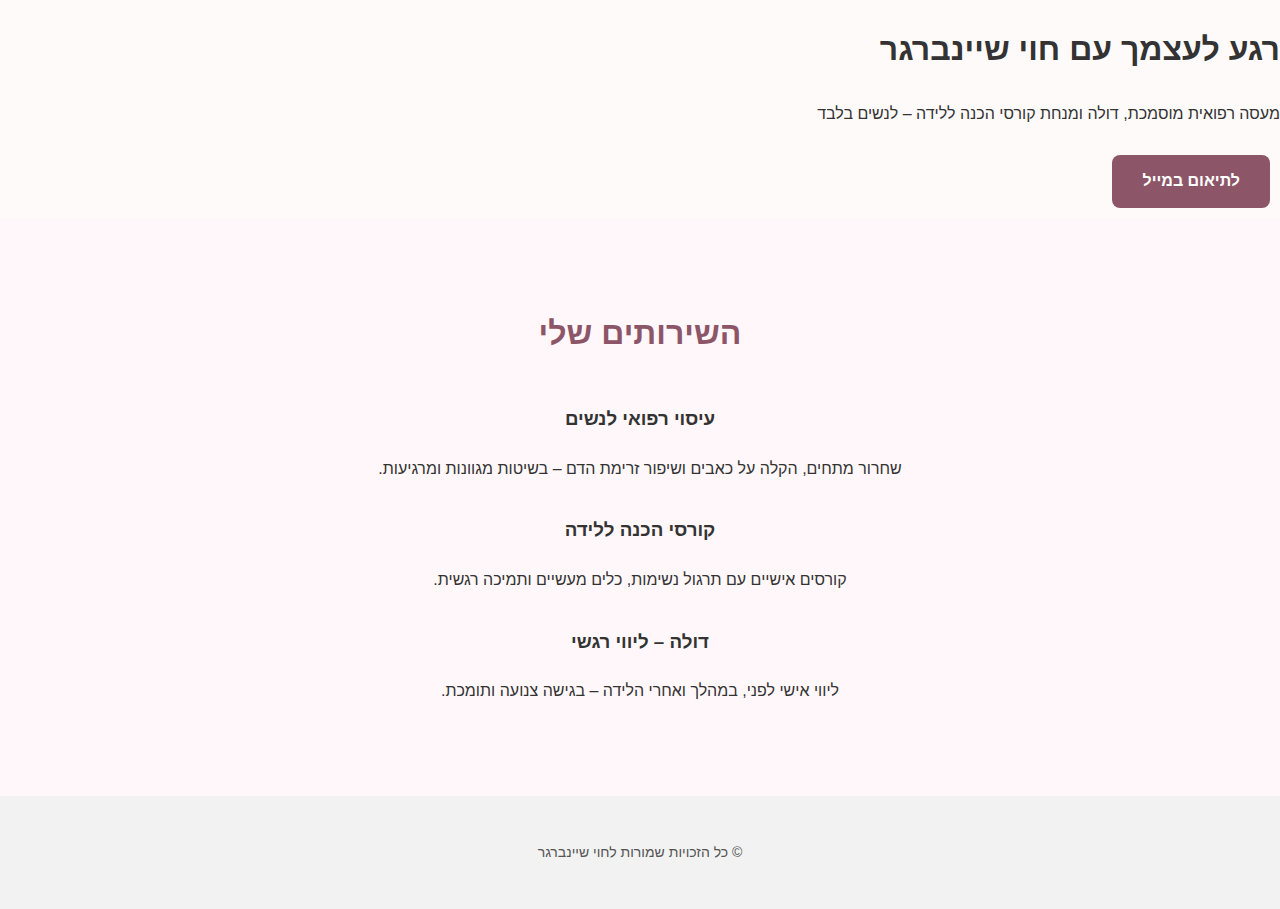
<file: index.HTML>
<!DOCTYPE html>
<html lang="he" dir="rtl">
<head>
  <meta charset="UTF-8">
  <title>חוי שיינברגר – עיסוי רפואי ודולה</title>
  <link rel="stylesheet" href="style.css">
</head>
<body>
  <header>
    <h1>רגע לעצמך עם חוי שיינברגר</h1>
    <p>מעסה רפואית מוסמכת, דולה ומנחת קורסי הכנה ללידה – לנשים בלבד</p>
    <a href="mailto:hoyish-massage@gmail.com" class="cta">לתיאום במייל</a>
  </header>

  <section class="services">
    <h2>השירותים שלי</h2>
    <div class="service">
      <h3>עיסוי רפואי לנשים</h3>
      <p>שחרור מתחים, הקלה על כאבים ושיפור זרימת הדם – בשיטות מגוונות ומרגיעות.</p>
    </div>
    <div class="service">
      <h3>קורסי הכנה ללידה</h3>
      <p>קורסים אישיים עם תרגול נשימות, כלים מעשיים ותמיכה רגשית.</p>
    </div>
    <div class="service">
      <h3>דולה – ליווי רגשי</h3>
      <p>ליווי אישי לפני, במהלך ואחרי הלידה – בגישה צנועה ותומכת.</p>
    </div>
  </section>

  <footer>
    <p>© כל הזכויות שמורות לחוי שיינברגר</p>
  </footer>
</body>
</html>
</file>
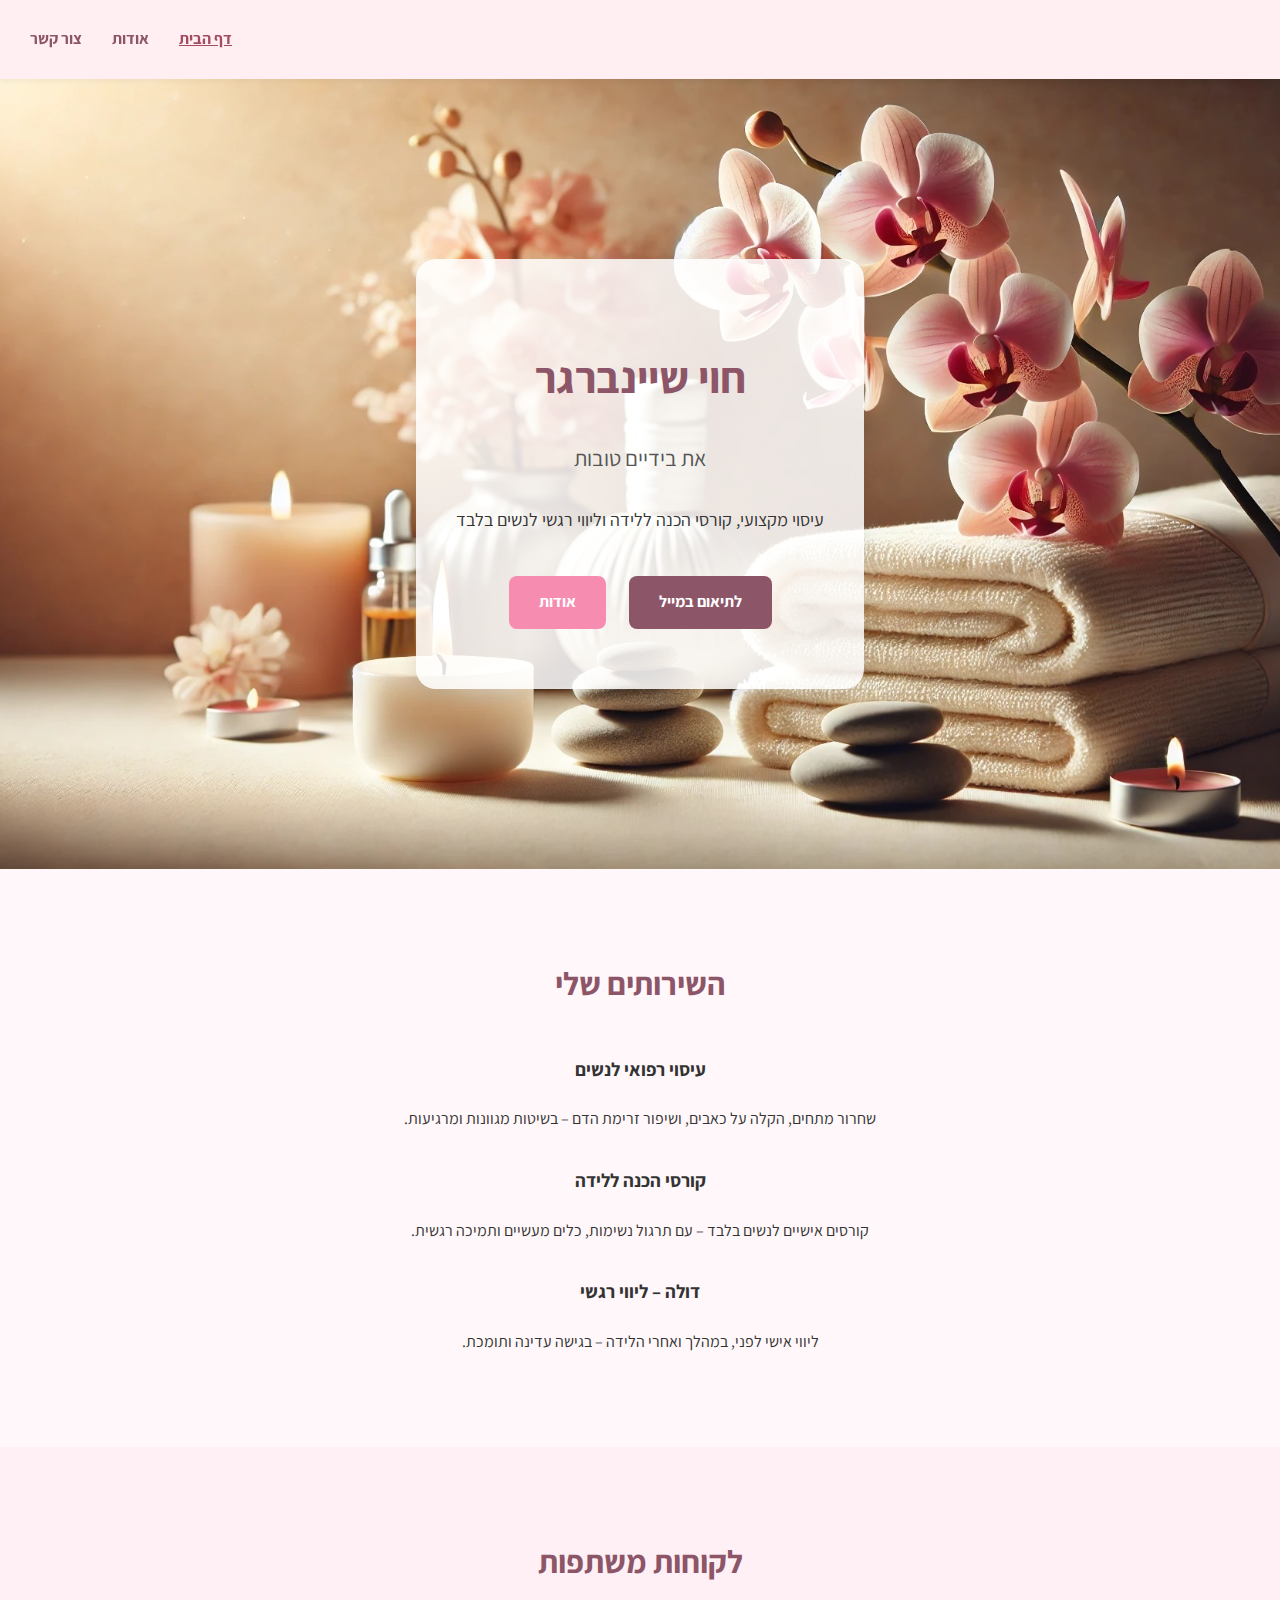
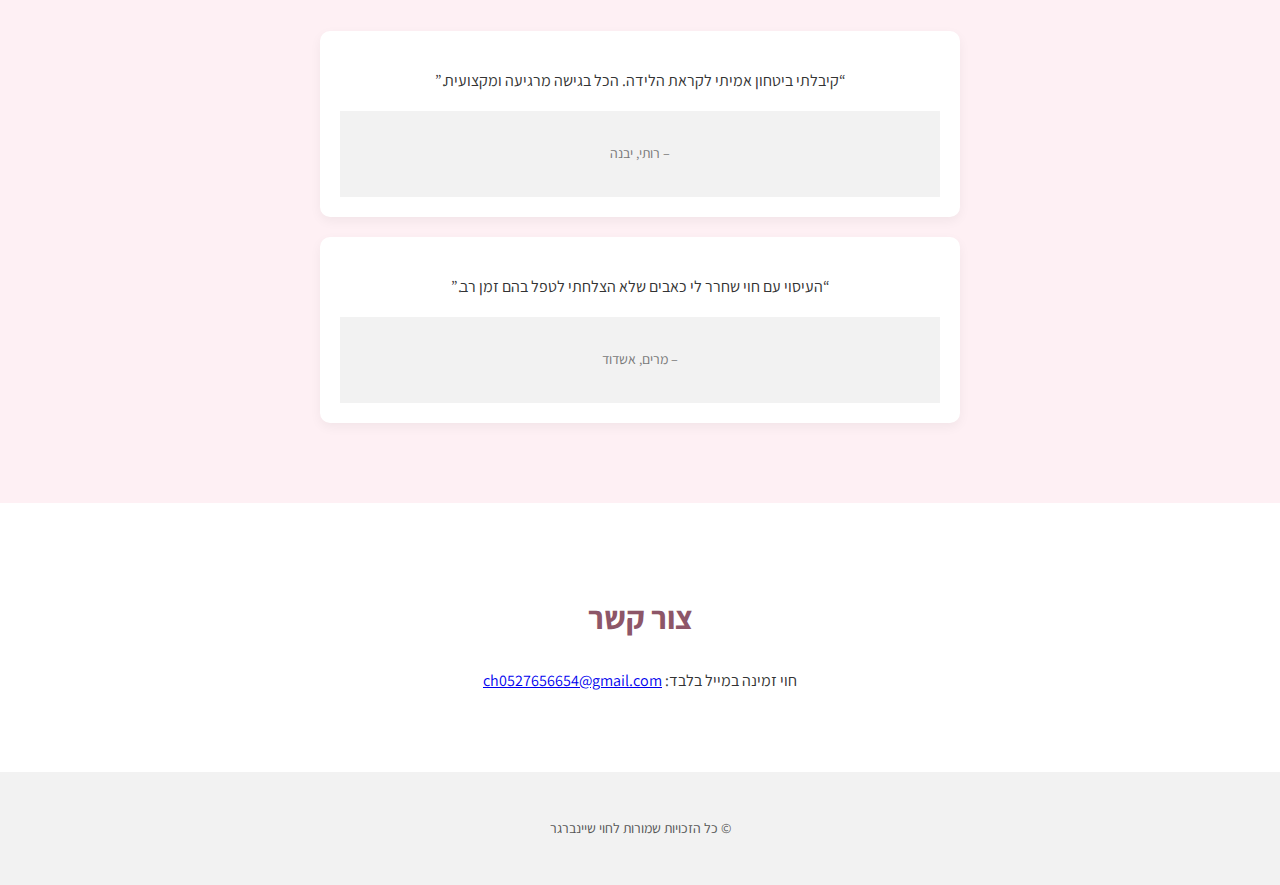
<file: index.html>
<!DOCTYPE html>
<html lang="he" dir="rtl">
<head>
  <meta charset="UTF-8">
  <title>חוי שיינברגר – עיסוי ודולה</title>
  <link rel="stylesheet" href="style.css">
  <link href="https://fonts.googleapis.com/css2?family=Assistant:wght@300;400;600;700&display=swap" rel="stylesheet">
</head>
<body>

<!-- ניווט עליון -->
<header class="main-header">
  <nav>
    <ul>
      <li><a href="index.html" class="active">דף הבית</a></li>
      <li><a href="about.html">אודות</a></li>
      <li><a href="#contact">צור קשר</a></li>
    </ul>
  </nav>
</header>

<!-- אזור hero -->
<section class="hero" style="background-image: url('images/hero.jpg');">
  <div class="overlay">
    <h1 class="hero-title">חוי שיינברגר</h1>
    <p class="hero-subtitle">את בידיים טובות</p>
    <p class="hero-text">עיסוי מקצועי, קורסי הכנה ללידה וליווי רגשי לנשים בלבד</p>
    <a href="mailto:ch0527656654@gmail.com" class="cta">לתיאום במייל</a>
    <a href="about.html" class="cta secondary">אודות</a>
  </div>
</section>

<!-- שירותים -->
<section class="services">
  <h2>השירותים שלי</h2>
  <div class="service">
    <h3>עיסוי רפואי לנשים</h3>
    <p>שחרור מתחים, הקלה על כאבים, ושיפור זרימת הדם – בשיטות מגוונות ומרגיעות.</p>
  </div>
  <div class="service">
    <h3>קורסי הכנה ללידה</h3>
    <p>קורסים אישיים לנשים בלבד – עם תרגול נשימות, כלים מעשיים ותמיכה רגשית.</p>
  </div>
  <div class="service">
    <h3>דולה – ליווי רגשי</h3>
    <p>ליווי אישי לפני, במהלך ואחרי הלידה – בגישה עדינה ותומכת.</p>
  </div>
</section>

<!-- המלצות -->
<section class="testimonials">
  <h2>לקוחות משתפות</h2>
  <blockquote>
    <p>“קיבלתי ביטחון אמיתי לקראת הלידה. הכל בגישה מרגיעה ומקצועית.”</p>
    <footer>– רותי, יבנה</footer>
  </blockquote>
  <blockquote>
    <p>“העיסוי עם חוי שחרר לי כאבים שלא הצלחתי לטפל בהם זמן רב.”</p>
    <footer>– מרים, אשדוד</footer>
  </blockquote>
</section>

<!-- צור קשר -->
<section class="contact" id="contact">
  <h2>צור קשר</h2>
  <p>חוי זמינה במייל בלבד: <a href="mailto:ch0527656654@gmail.com">ch0527656654@gmail.com</a></p>
</section>

<footer>
  <p>© כל הזכויות שמורות לחוי שיינברגר</p>
</footer>

</body>
</html>
</file>
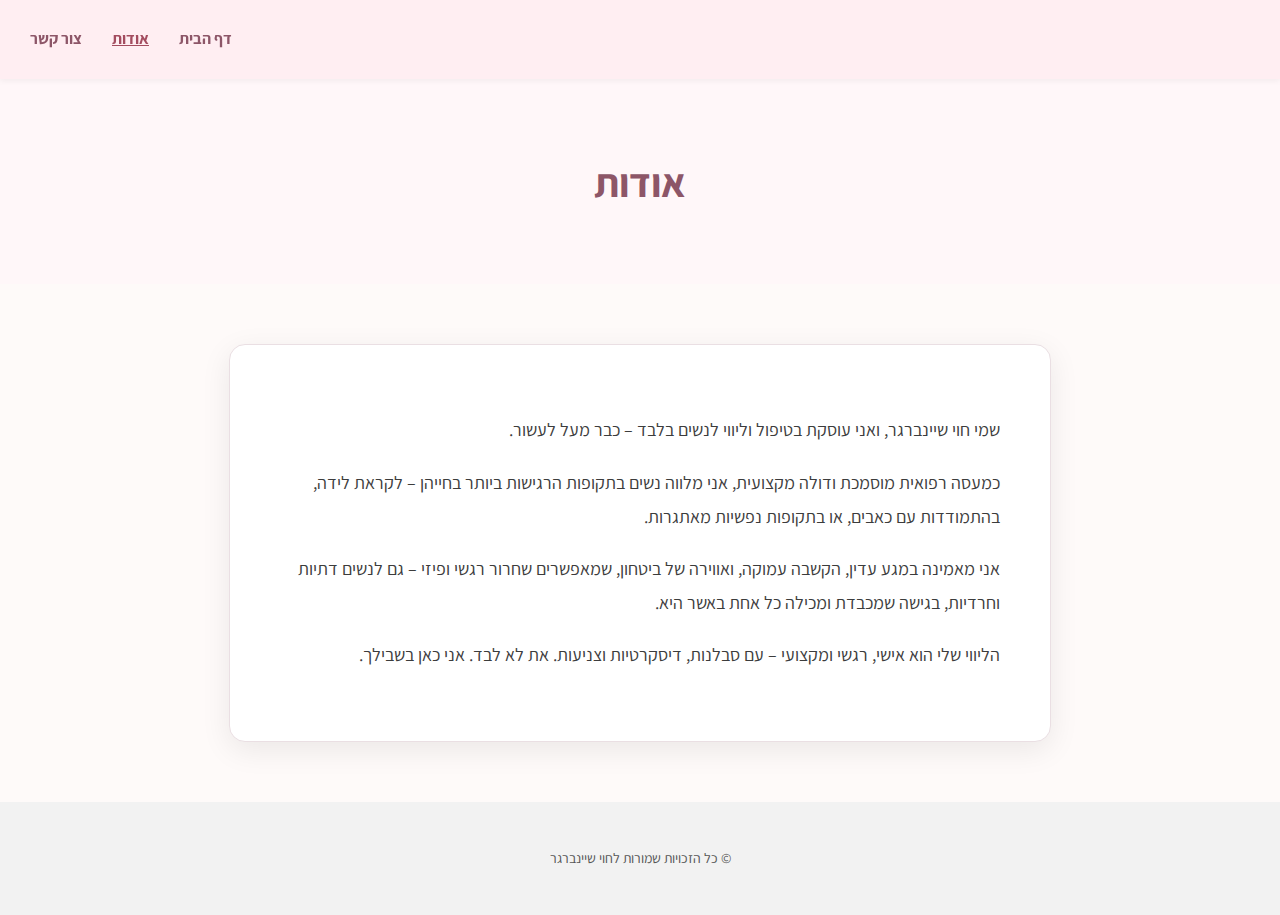
<file: about.html>
<!DOCTYPE html>
<html lang="he" dir="rtl">
<head>
  <meta charset="UTF-8">
  <title>אודות – חוי שיינברגר</title>
  <link rel="stylesheet" href="style.css">
  <link href="https://fonts.googleapis.com/css2?family=Assistant:wght@300;400;600;700&display=swap" rel="stylesheet">
</head>
<body>

<!-- ניווט עליון -->
<header class="main-header">
  <nav>
    <ul>
      <li><a href="index.html">דף הבית</a></li>
      <li><a href="about.html" class="active">אודות</a></li>
      <li><a href="index.html#contact">צור קשר</a></li>
    </ul>
  </nav>
</header>

<!-- תוכן עמוד אודות -->
<header class="page-header">
  <h1>אודות</h1>
</header>

<main class="about-page">
  <section class="about-box">
    <p>שמי חוי שיינברגר, ואני עוסקת בטיפול וליווי לנשים בלבד – כבר מעל לעשור.</p>
    <p>כמעסה רפואית מוסמכת ודולה מקצועית, אני מלווה נשים בתקופות הרגישות ביותר בחייהן – לקראת לידה, בהתמודדות עם כאבים, או בתקופות נפשיות מאתגרות.</p>
    <p>אני מאמינה במגע עדין, הקשבה עמוקה, ואווירה של ביטחון, שמאפשרים שחרור רגשי ופיזי – גם לנשים דתיות וחרדיות, בגישה שמכבדת ומכילה כל אחת באשר היא.</p>
    <p>הליווי שלי הוא אישי, רגשי ומקצועי – עם סבלנות, דיסקרטיות וצניעות. את לא לבד. אני כאן בשבילך.</p>
  </section>
</main>

<footer>
  <p>© כל הזכויות שמורות לחוי שיינברגר</p>
</footer>

</body>
</html>
</file>
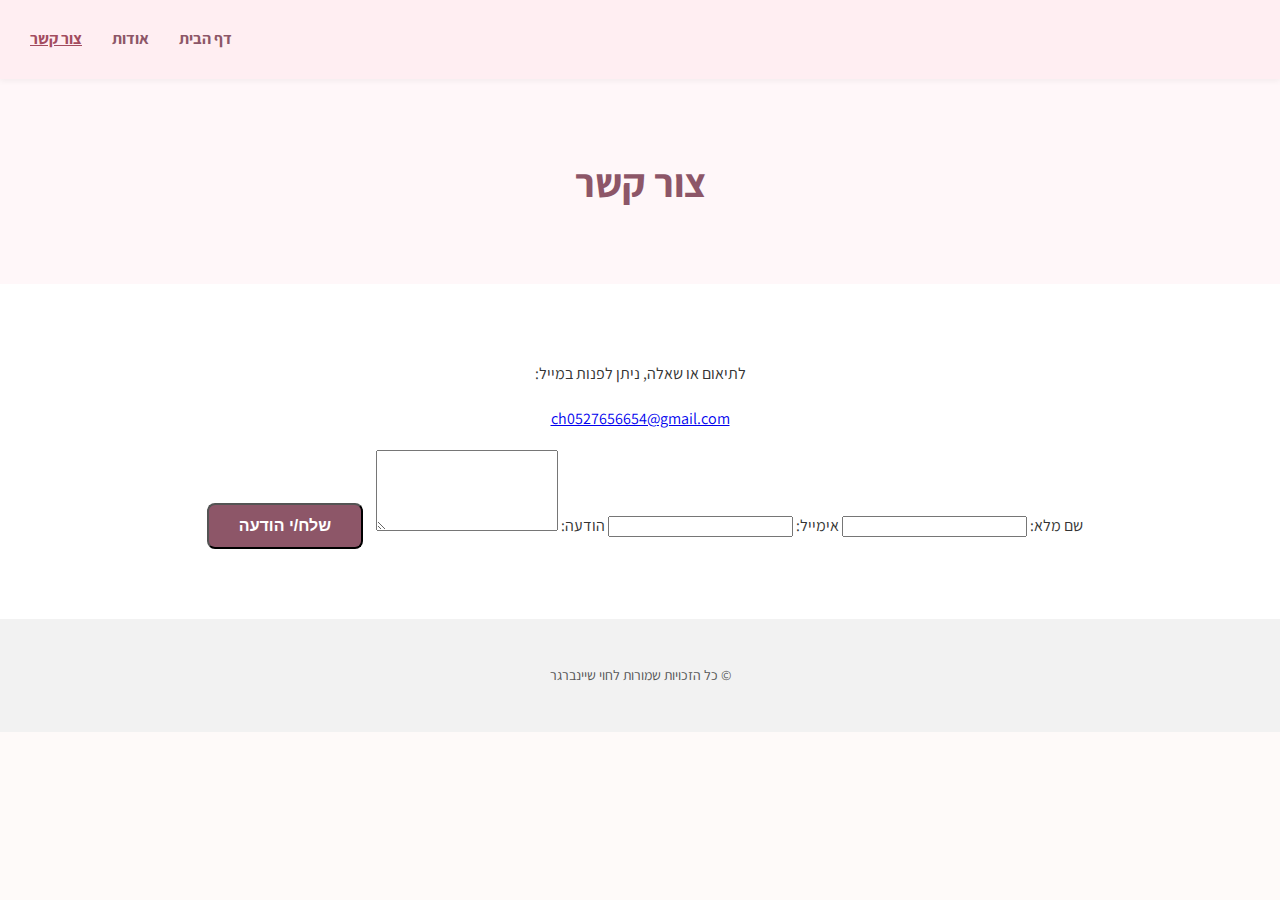
<file: contact.html>
<!DOCTYPE html>
<html lang="he" dir="rtl">
<head>
  <meta charset="UTF-8">
  <title>צור קשר - חוי שיינברגר</title>
  <link rel="stylesheet" href="style.css">
  <link href="https://fonts.googleapis.com/css2?family=Assistant:wght@300;400;600;700&display=swap" rel="stylesheet">
</head>
<body>

<header class="main-header">
  <nav>
    <ul>
      <li><a href="index.html">דף הבית</a></li>
      <li><a href="about.html">אודות</a></li>
      <li><a href="contact.html" class="active">צור קשר</a></li>
    </ul>
  </nav>
</header>

<section class="page-header">
  <h1>צור קשר</h1>
</section>

<section class="contact">
  <p>לתיאום או שאלה, ניתן לפנות במייל:</p>
  <p><a href="mailto:ch0527656654@gmail.com">ch0527656654@gmail.com</a></p>

  <form class="contact-form" action="mailto:ch0527656654@gmail.com" method="POST" enctype="text/plain">
    <label for="name">שם מלא:</label>
    <input type="text" id="name" name="name" required>

    <label for="email">אימייל:</label>
    <input type="email" id="email" name="email" required>

    <label for="message">הודעה:</label>
    <textarea id="message" name="message" rows="5" required></textarea>

    <button type="submit" class="cta">שלח/י הודעה</button>
  </form>
</section>

<footer>
  <p>© כל הזכויות שמורות לחוי שיינברגר</p>
</footer>

</body>
</html>
</file>
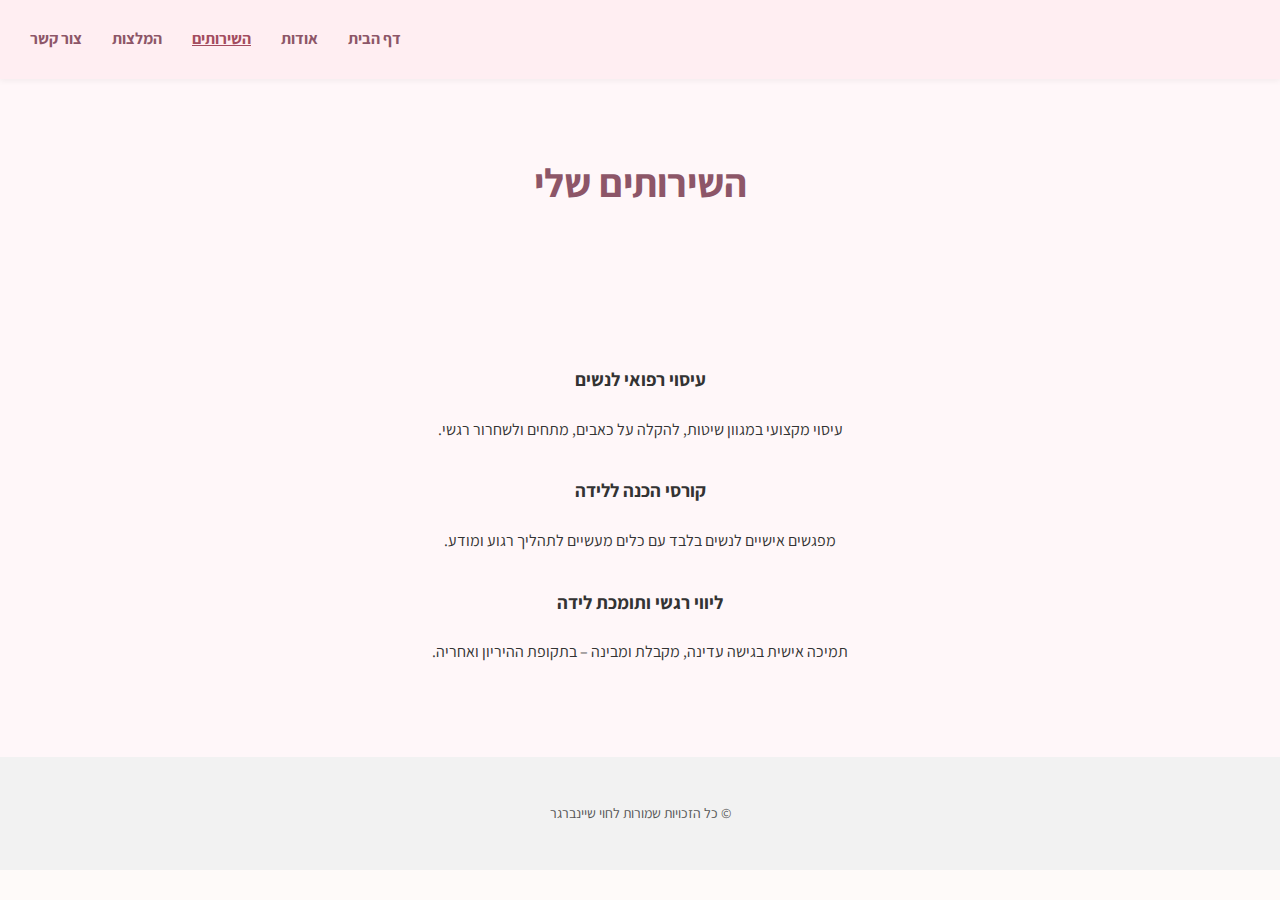
<file: services.html>
<!DOCTYPE html>
<html lang="he" dir="rtl">
<head>
  <meta charset="UTF-8">
  <title>השירותים שלי – חוי שיינברגר</title>
  <link rel="stylesheet" href="style.css">
  <link href="https://fonts.googleapis.com/css2?family=Assistant:wght@300;400;600;700&display=swap" rel="stylesheet">
</head>
<body>

<header class="main-header">
  <nav>
    <ul>
      <li><a href="index.html">דף הבית</a></li>
      <li><a href="about.html">אודות</a></li>
      <li><a href="services.html" class="active">השירותים</a></li>
      <li><a href="testimonials.html">המלצות</a></li>
      <li><a href="contact.html">צור קשר</a></li>
    </ul>
  </nav>
</header>

<section class="page-header">
  <h1>השירותים שלי</h1>
</section>

<section class="services">
  <div class="service">
    <h3>עיסוי רפואי לנשים</h3>
    <p>עיסוי מקצועי במגוון שיטות, להקלה על כאבים, מתחים ולשחרור רגשי.</p>
  </div>
  <div class="service">
    <h3>קורסי הכנה ללידה</h3>
    <p>מפגשים אישיים לנשים בלבד עם כלים מעשיים לתהליך רגוע ומודע.</p>
  </div>
  <div class="service">
    <h3>ליווי רגשי ותומכת לידה</h3>
    <p>תמיכה אישית בגישה עדינה, מקבלת ומבינה – בתקופת ההיריון ואחריה.</p>
  </div>
</section>

<footer>
  <p>© כל הזכויות שמורות לחוי שיינברגר</p>
</footer>

</body>
</html>
</file>
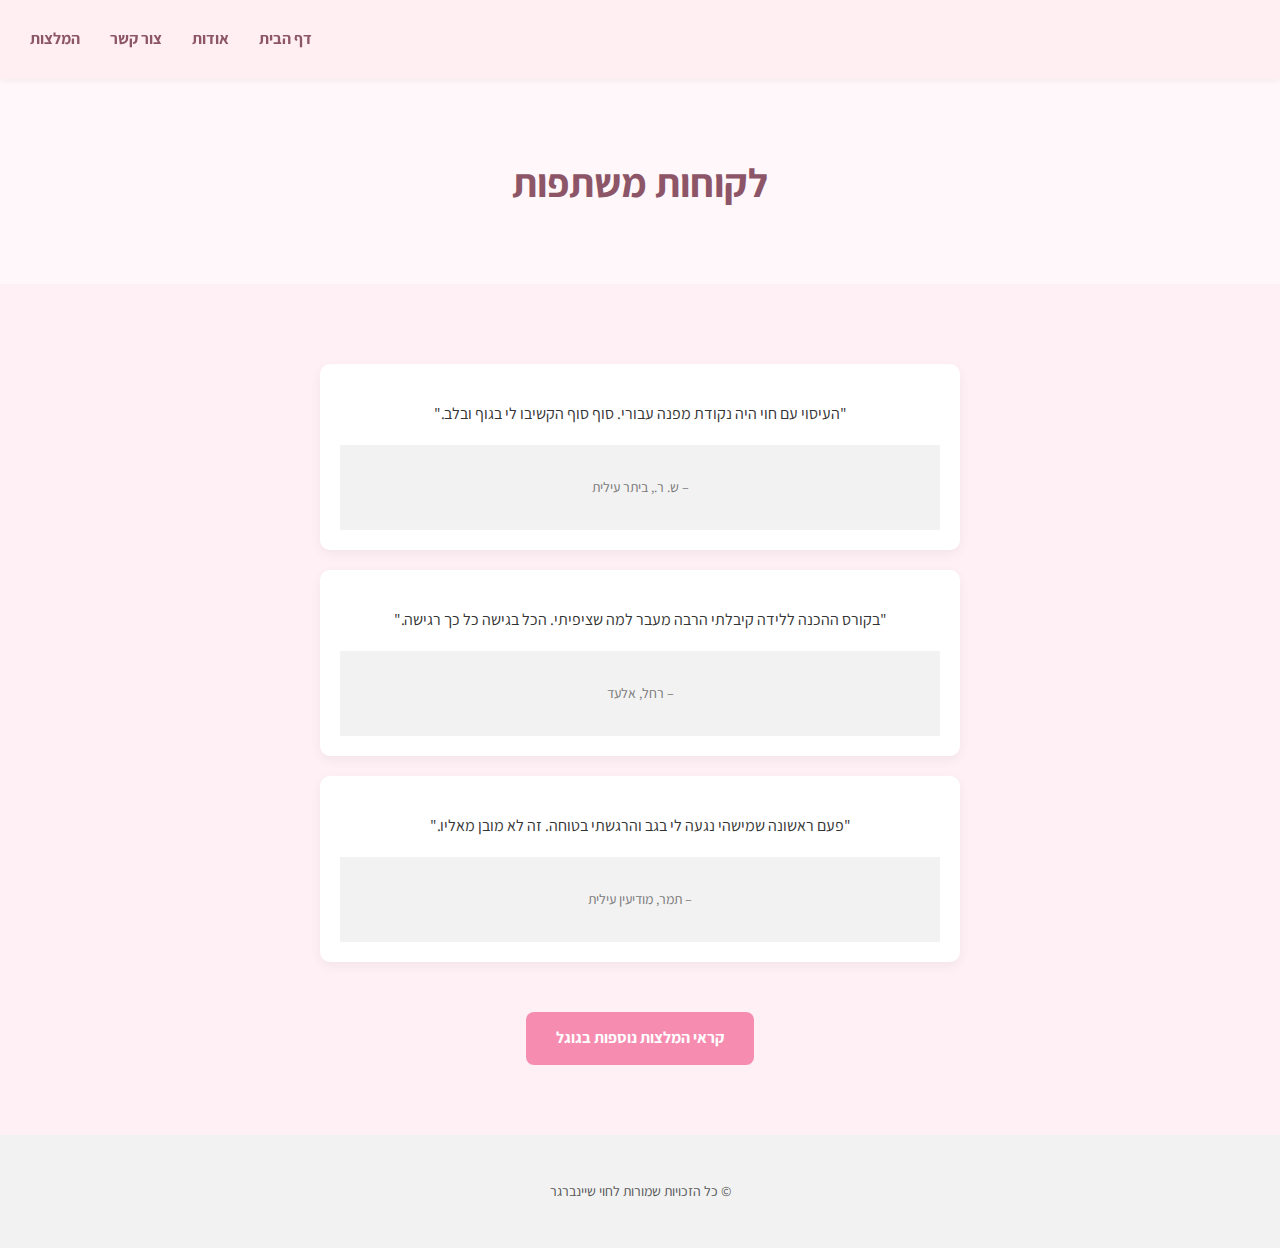
<file: testimonials.html>
<!DOCTYPE html>
<html lang="he" dir="rtl">
<head>
  <meta charset="UTF-8">
  <title>המלצות - חוי שיינברגר</title>
  <link rel="stylesheet" href="style.css">
  <link href="https://fonts.googleapis.com/css2?family=Assistant:wght@300;400;600;700&display=swap" rel="stylesheet">
</head>
<body>

<header class="main-header">
  <nav>
    <ul>
      <li><a href="index.html">דף הבית</a></li>
      <li><a href="about.html">אודות</a></li>
      <li><a href="contact.html">צור קשר</a></li>
      <li><a href="testimonials.html">המלצות</a></li>
    </ul>
  </nav>
</header>

<section class="page-header">
  <h1>לקוחות משתפות</h1>
</section>

<section class="testimonials">
  <blockquote>
    <p>"העיסוי עם חוי היה נקודת מפנה עבורי. סוף סוף הקשיבו לי בגוף ובלב."</p>
    <footer>– ש. ר., ביתר עילית</footer>
  </blockquote>

  <blockquote>
    <p>"בקורס ההכנה ללידה קיבלתי הרבה מעבר למה שציפיתי. הכל בגישה כל כך רגישה."</p>
    <footer>– רחל, אלעד</footer>
  </blockquote>

  <blockquote>
    <p>"פעם ראשונה שמישהי נגעה לי בגב והרגשתי בטוחה. זה לא מובן מאליו."</p>
    <footer>– תמר, מודיעין עילית</footer>
  </blockquote>

  <div style="margin-top: 40px;">
    <a href="https://www.google.com/search?sca_esv=e32a4ee67baa3d12&rlz=1C1SQJL_iwIL864IL864&si=[base64]&q=%D7%97%D7%95%D7%99+%D7%A9%D7%99%D7%99%D7%A0%D7%91%D7%A8%D7%92%D7%A8+-+%D7%A2%D7%99%D7%A1%D7%95%D7%99+%D7%9E%D7%A7%D7%A6%D7%95%D7%A2%D7%99+%D7%9C%D7%A0%D7%A9%D7%99%D7%9D+%D7%91%D7%9C%D7%91%D7%93+%D7%95%D7%AA%D7%95%D7%9E%D7%9B%D7%AA+%D7%9C%D7%99%D7%93%D7%94+%D7%91%D7%99%D7%A7%D7%95%D7%A8%D7%95%D7%AA&sa=X&ved=2ahUKEwiZyYT6lNaMAxW33wIHHTZHN1wQ0bkNegQIORAD&biw=1536&bih=742&dpr=1.25"
       target="_blank"
       class="cta secondary">
      קראי המלצות נוספות בגוגל
    </a>
  </div>
</section>

<footer>
  <p>© כל הזכויות שמורות לחוי שיינברגר</p>
</footer>

</body>
</html>
</file>
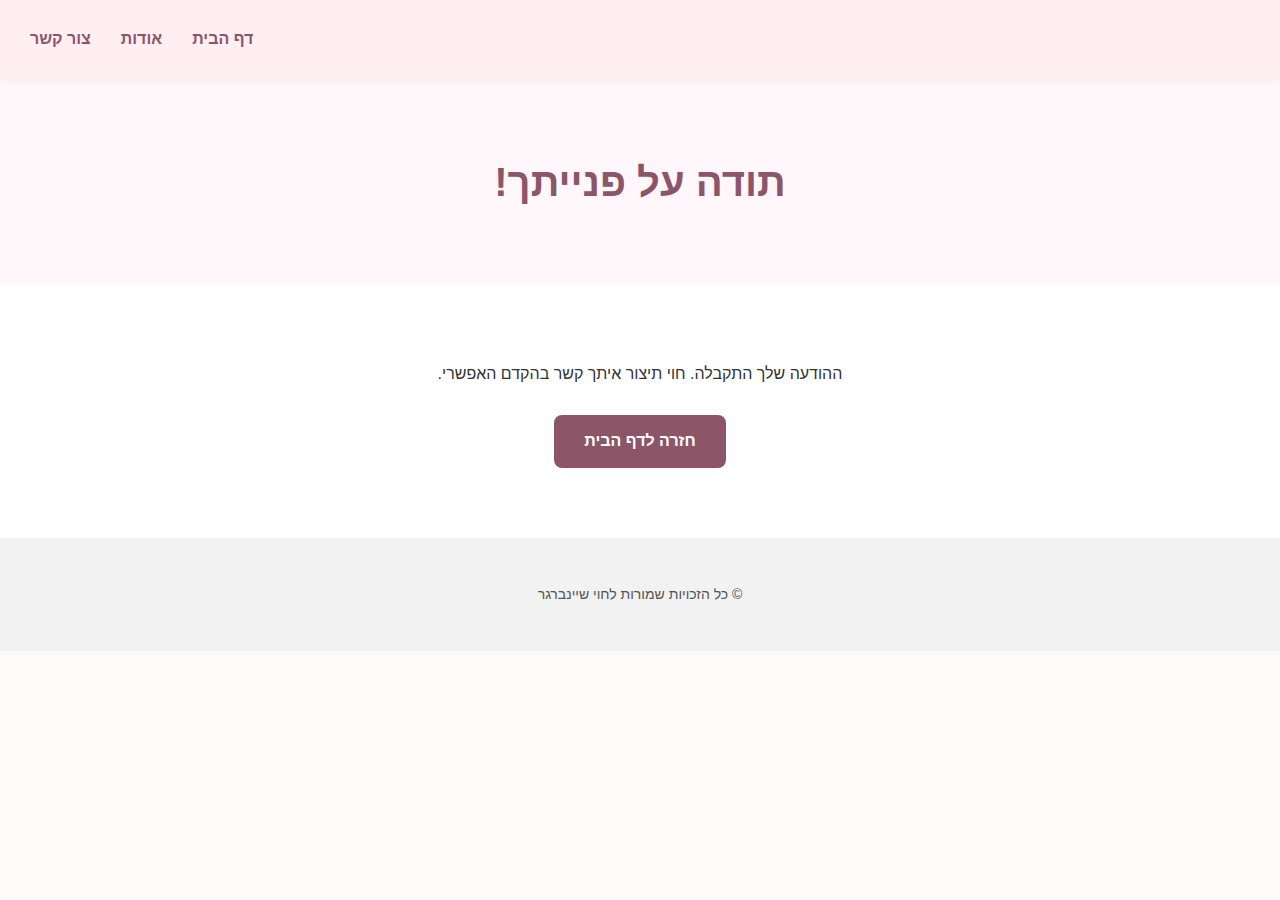
<file: thankyou.html>
<!DOCTYPE html>
<html lang="he" dir="rtl">
<head>
  <meta charset="UTF-8">
  <title>תודה – חוי שיינברגר</title>
  <link rel="stylesheet" href="style.css">
</head>
<body>

<header class="main-header">
  <nav>
    <ul>
      <li><a href="index.html">דף הבית</a></li>
      <li><a href="about.html">אודות</a></li>
      <li><a href="contact.html">צור קשר</a></li>
    </ul>
  </nav>
</header>

<section class="page-header">
  <h1>תודה על פנייתך!</h1>
</section>

<section class="contact" style="text-align:center;">
  <p>ההודעה שלך התקבלה.  
  חוי תיצור איתך קשר בהקדם האפשרי.</p>
  <a href="index.html" class="cta">חזרה לדף הבית</a>
</section>

<footer>
  <p>© כל הזכויות שמורות לחוי שיינברגר</p>
</footer>

</body>
</html>
</file>
<file: style.css>
/* === בסיס === */
body {
  font-family: 'Assistant', sans-serif;
  margin: 0;
  padding: 0;
  direction: rtl;
  background-color: #fefaf9;
  color: #333;
  line-height: 1.8;
}

/* === ניווט עליון קבוע === */
.main-header {
  background-color: #ffeef2;
  padding: 15px 30px;
  box-shadow: 0 2px 6px rgba(0,0,0,0.05);
  position: sticky;
  top: 0;
  z-index: 1000;
}

.main-header nav ul {
  list-style: none;
  margin: 0;
  padding: 0;
  display: flex;
  justify-content: flex-end;
  gap: 30px;
}

.main-header nav ul li {
  list-style: none;
}

.main-header nav ul li a {
  color: #8D5668;
  font-weight: bold;
  font-size: 16px;
  text-decoration: none;
  padding: 10px 0;
  display: inline-block;
}

.main-header nav ul li a:hover {
  text-decoration: underline;
}

/* === Hero Section === */
.hero {
  background-size: cover;
  background-position: center;
  padding: 120px 20px;
  display: flex;
  justify-content: center;
  align-items: center;
  min-height: 550px;
}

.overlay {
  background: rgba(255, 255, 255, 0.85);
  padding: 50px 40px;
  border-radius: 20px;
  text-align: center;
  max-width: 700px;
  margin: 0 auto;
  box-shadow: 0 6px 20px rgba(0,0,0,0.1);
  transition: all 0.3s ease-in-out;
}

.hero-title {
  font-size: 44px;
  margin-bottom: 10px;
  color: #8D5668;
  font-weight: 700;
}

.hero-subtitle {
  font-size: 22px;
  color: #555;
  margin-bottom: 25px;
}

.hero-text {
  font-size: 18px;
  margin-bottom: 30px;
  color: #333;
}

.cta {
  background-color: #8D5668;
  color: white;
  text-decoration: none;
  padding: 12px 30px;
  font-size: 16px;
  border-radius: 8px;
  margin: 10px;
  display: inline-block;
  font-weight: bold;
  transition: background-color 0.3s ease;
}

.cta:hover {
  background-color: #a76a7a;
}

.cta.secondary {
  background-color: #f68db1;
  color: white;
}

.cta.secondary:hover {
  background-color: #f479a7;
}

/* === שירותים === */
.services {
  padding: 60px 20px;
  text-align: center;
  background-color: #fff7f9;
}

.services h2 {
  font-size: 32px;
  color: #8D5668;
  margin-bottom: 40px;
}

.service {
  margin-bottom: 30px;
}

/* === המלצות === */
.testimonials {
  padding: 60px 20px;
  background-color: #fef0f4;
  text-align: center;
}

.testimonials h2 {
  font-size: 32px;
  color: #8D5668;
  margin-bottom: 40px;
}

.testimonials blockquote {
  background: white;
  border-radius: 10px;
  padding: 20px;
  max-width: 600px;
  margin: 20px auto;
  box-shadow: 0 4px 12px rgba(0,0,0,0.05);
}

.testimonials footer {
  margin-top: 10px;
  color: #777;
  font-size: 14px;
}

/* === צור קשר === */
.contact {
  padding: 60px 20px;
  background-color: #fff;
  text-align: center;
}

.contact h2 {
  font-size: 32px;
  color: #8D5668;
  margin-bottom: 20px;
}

/* === כותרות עמודים פנימיים (למשל אודות) === */
.page-header {
  text-align: center;
  padding: 40px 20px;
  background-color: #fff7f9;
}

.page-header h1 {
  font-size: 40px;
  color: #8D5668;
}

/* === עמוד אודות === */
.about-page {
  display: flex;
  justify-content: center;
  padding: 60px 20px;
}

.about-box {
  background-color: #FFFFFF;
  padding: 50px;
  border-radius: 16px;
  box-shadow: 0 8px 30px rgba(0, 0, 0, 0.08);
  border: 1px solid #EADFE3;
  max-width: 720px;
  width: 100%;
  font-size: 18px;
  line-height: 1.9;
  color: #3C3C3C;
}

/* === פוטר === */
footer {
  text-align: center;
  padding: 30px;
  background-color: #f2f2f2;
  color: #555;
  font-size: 14px;
}

.gallery {
  padding: 60px 20px;
  background-color: #fff8f9;
  text-align: center;
}

.gallery-grid {
  display: grid;
  grid-template-columns: repeat(auto-fit, minmax(240px, 1fr));
  gap: 20px;
  max-width: 1000px;
  margin: 0 auto;
}

.gallery-grid img {
  width: 100%;
  border-radius: 12px;
  box-shadow: 0 4px 12px rgba(0,0,0,0.05);
  object-fit: cover;
}

nav ul li a.active {
  text-decoration: underline;
  color: #a34c5f;
}
</file>
